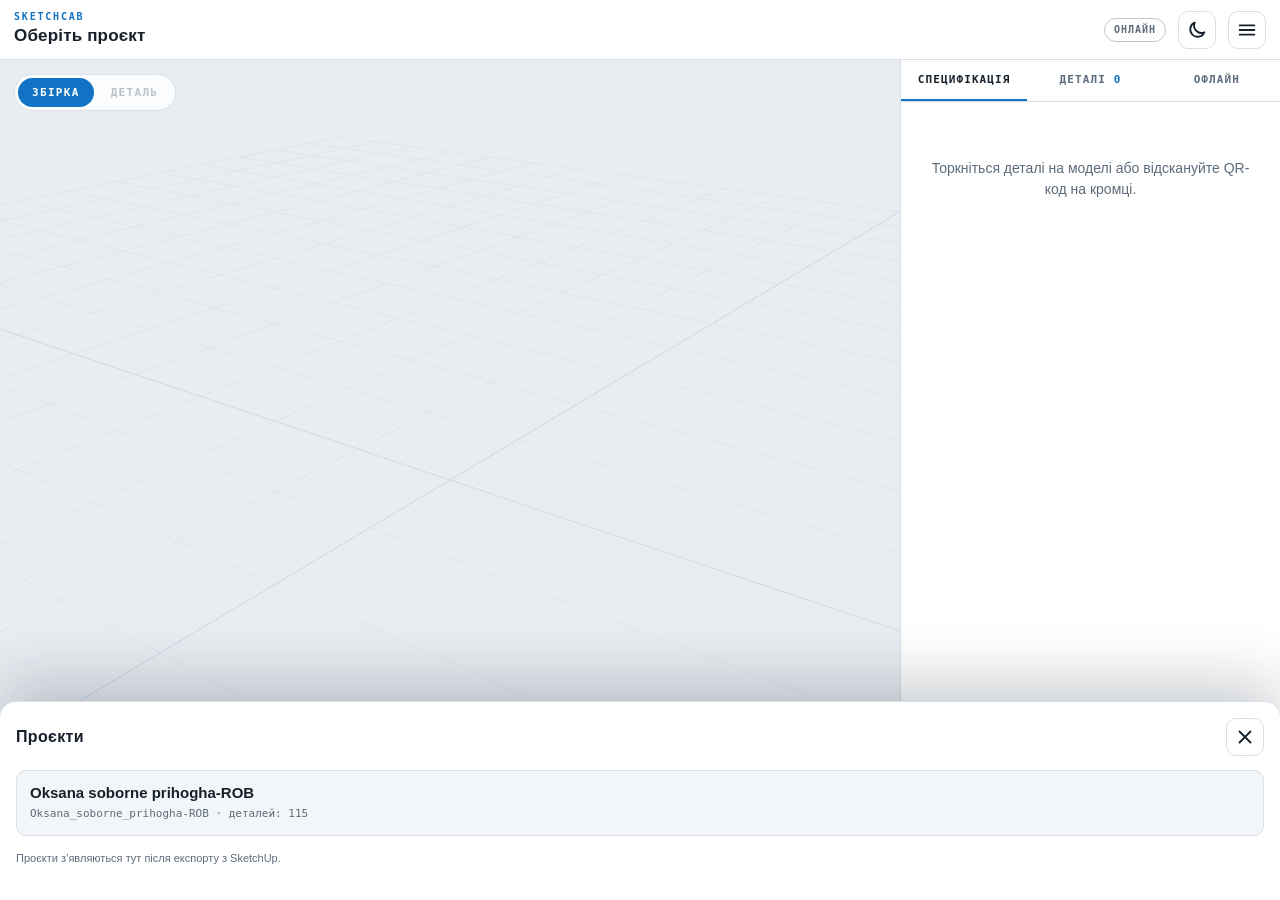
<file: index.html>
<!DOCTYPE html>
<html lang="uk">
<head>
<meta charset="utf-8">
<meta name="viewport" content="width=device-width, initial-scale=1, viewport-fit=cover, maximum-scale=1">
<title>SketchCab — 3D перегляд деталей</title>
<meta name="description" content="Мобільний 3D-перегляд меблевих деталей: кромка, присадка, габарити. Працює офлайн.">
<meta name="theme-color" content="#e9edf2">
<link rel="manifest" href="manifest.webmanifest">
<link rel="icon" href="icons/icon-192.png">
<link rel="apple-touch-icon" href="icons/icon-192.png">
<meta name="apple-mobile-web-app-capable" content="yes">
<meta name="apple-mobile-web-app-status-bar-style" content="black-translucent">
<link rel="stylesheet" href="styles.css">

<script type="importmap">
{
  "imports": {
    "three": "./vendor/three/three.module.js",
    "three/addons/": "./vendor/three/addons/"
  }
}
</script>
</head>
<body>

<div id="app">

  <header class="topbar">
    <button class="icon-btn" id="btnBack" title="До збірки" aria-label="Повернутися до збірки" hidden>
      <svg viewBox="0 0 24 24" aria-hidden="true"><path d="M15 5l-7 7 7 7"/></svg>
    </button>

    <div class="titles">
      <div class="eyebrow" id="projectId">SKETCHCAB</div>
      <h1 id="projectName">Оберіть проєкт</h1>
    </div>

    <div class="status">
      <span class="chip" id="netChip" data-state="online">онлайн</span>
    </div>

    <button class="icon-btn" id="btnTheme" title="Світла / темна тема" aria-label="Перемкнути тему">
      <svg class="moon" viewBox="0 0 24 24" aria-hidden="true"><path d="M20 14.5A8 8 0 019.5 4a8 8 0 1010.5 10.5z"/></svg>
      <svg class="sun" viewBox="0 0 24 24" aria-hidden="true"><circle cx="12" cy="12" r="4"/><path d="M12 3v2M12 19v2M3 12h2M19 12h2M5.6 5.6l1.4 1.4M17 17l1.4 1.4M18.4 5.6L17 7M7 17l-1.4 1.4"/></svg>
    </button>

    <button class="icon-btn" id="btnMenu" title="Проєкти" aria-label="Список проєктів">
      <svg viewBox="0 0 24 24" aria-hidden="true"><path d="M4 7h16M4 12h16M4 17h16"/></svg>
    </button>
  </header>

  <main class="stage">
    <canvas id="scene" aria-label="3D-сцена"></canvas>

    <div class="stage-overlay">
      <div class="loader" id="loader" hidden>
        <div class="loader-bar"><i></i></div>
        <span id="loaderText">Завантаження моделі…</span>
      </div>

      <div class="mode-switch" id="modeSwitch" role="tablist" aria-label="Режим перегляду">
        <button role="tab" data-mode="assembly" class="is-active">Збірка</button>
        <button role="tab" data-mode="part" disabled>Деталь</button>
      </div>

      <div class="explode" id="explodeBox">
        <label for="explode">Вибух-схема</label>
        <input type="range" id="explode" min="0" max="100" value="0" step="1" aria-label="Розсунути деталі">
        <output id="explodeValue">0%</output>
      </div>

      <div class="stage-actions">
        <button class="round-btn is-on" id="btnHardware" title="Отвори присадки" aria-label="Показати або сховати отвори">
          <svg viewBox="0 0 24 24" aria-hidden="true"><circle cx="12" cy="7" r="3"/><path d="M12 10v9M9 19h6"/></svg>
        </button>
        <button class="round-btn" id="btnXray" title="Прозорість деталей" aria-label="Прозорість деталей">
          <svg viewBox="0 0 24 24" aria-hidden="true"><path d="M12 5c-5 0-9 4.5-9 7s4 7 9 7 9-4.5 9-7-4-7-9-7z"/><circle cx="12" cy="12" r="2.6"/></svg>
        </button>
        <button class="round-btn" id="btnFit" title="Вписати у кадр" aria-label="Вписати у кадр">
          <svg viewBox="0 0 24 24" aria-hidden="true"><path d="M4 9V4h5M20 9V4h-5M4 15v5h5M20 15v5h-5"/></svg>
        </button>
        <button class="round-btn accent" id="btnScan" title="Сканувати QR" aria-label="Сканувати QR-код">
          <svg viewBox="0 0 24 24" aria-hidden="true"><path d="M4 8V4h4M20 8V4h-4M4 16v4h4M20 16v4h-4M7 12h10"/></svg>
        </button>
      </div>
    </div>
  </main>

  <aside class="panel" id="panel" data-open="false">
    <button class="grabber" id="grabber" aria-label="Розгорнути панель"><span></span></button>

    <nav class="tabs" id="tabs">
      <button data-tab="spec" class="is-active">Специфікація</button>
      <button data-tab="list">Деталі <em id="partsCount">0</em></button>
      <button data-tab="offline">Офлайн</button>
    </nav>

    <section class="tab-body" data-tab="spec" id="tabSpec">
      <div class="empty" id="specEmpty">
        Торкніться деталі на моделі або відскануйте QR-код на кромці.
      </div>

      <article class="spec" id="spec" hidden>
        <header class="spec-head">
          <div>
            <div class="eyebrow" id="specId">PART_00</div>
            <h2 id="specName">—</h2>
          </div>
          <span class="qty" id="specQty">×1</span>
        </header>

        <div class="dims" id="specDims">
          <div><b id="dimL">0</b><span>довжина</span></div>
          <div><b id="dimW">0</b><span>ширина</span></div>
          <div><b id="dimT">0</b><span>товщина</span></div>
        </div>

        <!-- Підпис деталі: план з кромкою та присадкою -->
        <figure class="plan">
          <figcaption>План деталі · кромка та присадка</figcaption>
          <div class="plan-canvas"><svg id="planSvg" viewBox="0 0 320 220" role="img" aria-label="Схема деталі"></svg></div>
        </figure>

        <dl class="facts">
          <div><dt>Матеріал</dt><dd id="specMaterial">—</dd></div>
          <div><dt>Волокна</dt><dd id="specGrain">—</dd></div>
          <div><dt>Площа</dt><dd id="specArea">—</dd></div>
        </dl>

        <h3 class="section-title">Кромка</h3>
        <ul class="edges" id="specEdges"></ul>

        <h3 class="section-title">Присадка <em id="holesCount"></em></h3>
        <div class="holes-wrap">
          <table class="holes" id="specHoles">
            <thead><tr><th>№</th><th>X</th><th>Y</th><th>⌀</th><th>Гл.</th><th>Площина</th><th>Тип</th></tr></thead>
            <tbody></tbody>
          </table>
        </div>
      </article>
    </section>

    <section class="tab-body" data-tab="list" id="tabList" hidden>
      <ul class="parts" id="partsList"></ul>
    </section>

    <section class="tab-body" data-tab="offline" id="tabOffline" hidden>
      <p class="note" id="offlineNote">
        Збережіть проєкт у пам’ять пристрою — після цього моделі відкриваються без мережі.
      </p>
      <button class="wide-btn primary" id="btnCacheProject">Зберегти проєкт офлайн</button>
      <div class="progress" id="cacheProgress" hidden><i></i></div>
      <ul class="saved" id="savedList"></ul>
      <button class="wide-btn" id="btnClearCache">Очистити збережене</button>
      <p class="note small">Керування як у SketchUp: затиснуте колесо — оберт,
        <b>Shift + колесо або Shift + ліва</b> — переміщення, права кнопка —
        переміщення, прокрутка — масштаб до курсора, коротке клацання лівою —
        вибір деталі.</p>
      <p class="note small" id="swState">Service Worker: —</p>
      <p class="note small">Щось не працює? <a href="check.html" style="color:var(--accent)">Сторінка перевірки</a></p>
    </section>
  </aside>

</div>

<!-- Сканер QR -->
<div class="sheet" id="scanner" hidden>
  <div class="sheet-head">
    <h2>Сканування QR</h2>
    <button class="icon-btn" id="btnScanClose" aria-label="Закрити сканер">
      <svg viewBox="0 0 24 24" aria-hidden="true"><path d="M6 6l12 12M18 6L6 18"/></svg>
    </button>
  </div>
  <div id="qrReader"></div>
  <p class="note" id="scanHint">Наведіть камеру на наклейку деталі.</p>
  <div class="manual">
    <input type="text" id="manualCode" placeholder="або вставте посилання / part_01" inputmode="url">
    <button class="wide-btn" id="btnManual">Відкрити</button>
  </div>
</div>

<!-- Вибір проєкту -->
<div class="sheet" id="picker" hidden>
  <div class="sheet-head">
    <h2>Проєкти</h2>
    <button class="icon-btn" id="btnPickerClose" aria-label="Закрити список">
      <svg viewBox="0 0 24 24" aria-hidden="true"><path d="M6 6l12 12M18 6L6 18"/></svg>
    </button>
  </div>
  <ul class="projects" id="projectsList"></ul>
  <p class="note small">Проєкти з’являються тут після експорту з SketchUp.</p>
</div>

<div id="toast" role="status" aria-live="polite"></div>

<noscript>
  <p style="padding:24px;color:#e9edf1">Для роботи в’ювера потрібен JavaScript.</p>
</noscript>

<script type="module" src="app.js"></script>
</body>
</html>
</file>
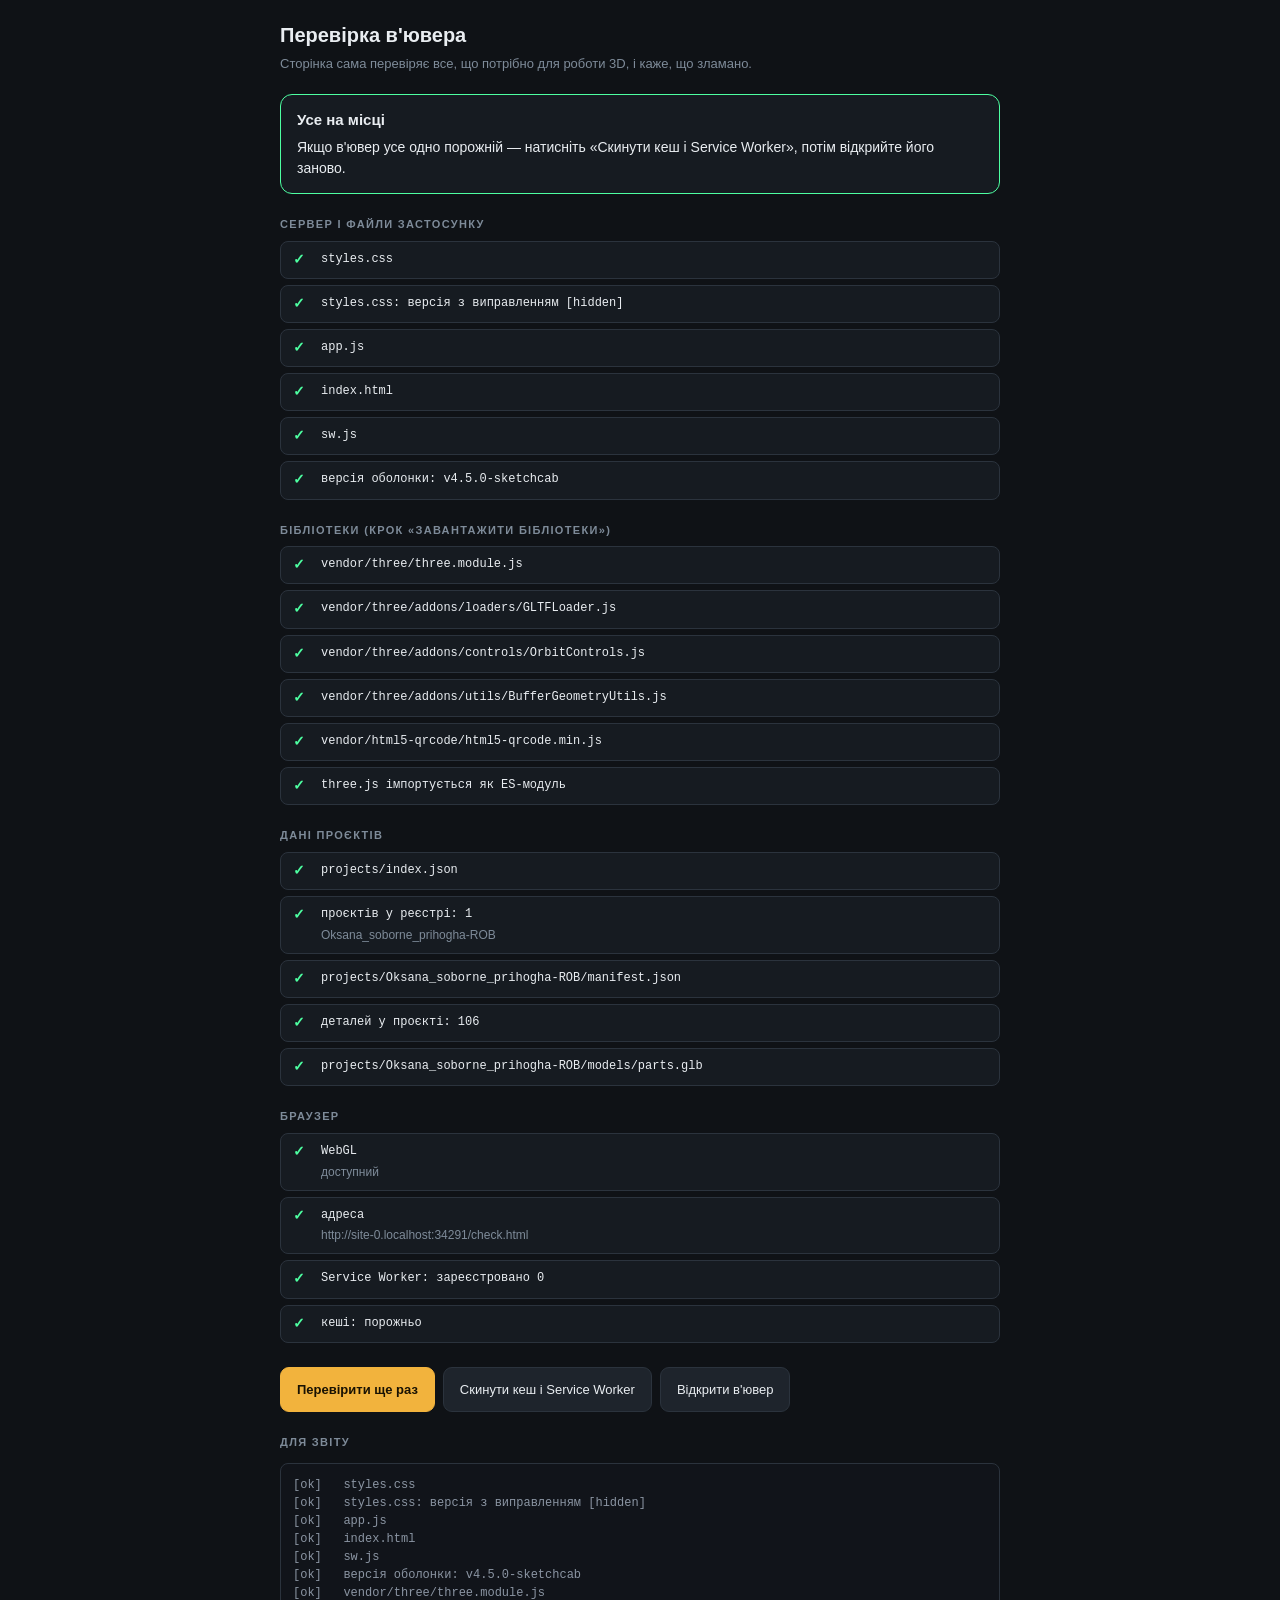
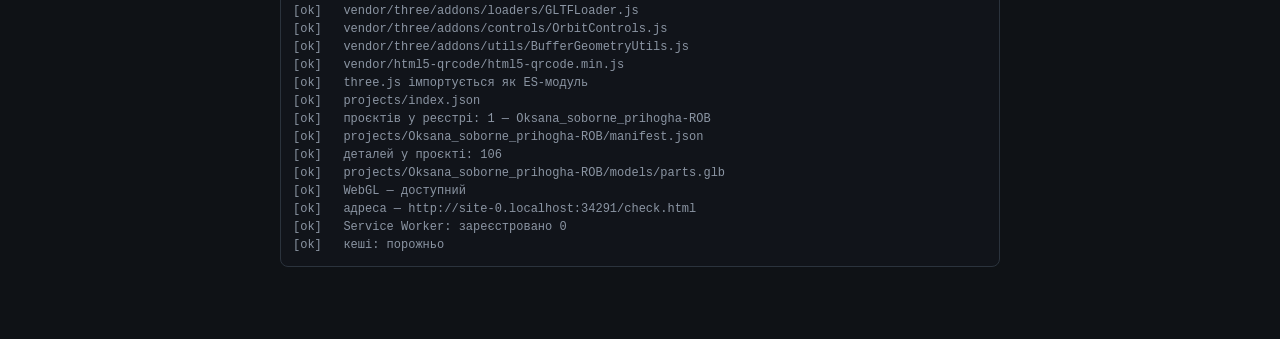
<file: check.html>
<!DOCTYPE html>
<html lang="uk">
<head>
<meta charset="utf-8">
<meta name="viewport" content="width=device-width, initial-scale=1">
<title>SketchCab — перевірка</title>
<style>
  :root { color-scheme: dark; }
  body { margin:0; padding:20px 16px 60px; background:#0f1216; color:#e9edf1;
         font:15px/1.5 -apple-system,"Segoe UI",Roboto,sans-serif; }
  .wrap { max-width:720px; margin:0 auto; }
  h1 { margin:0 0 4px; font-size:20px; }
  .sub { color:#7e8b99; font-size:13px; margin-bottom:20px; }
  .verdict { padding:14px 16px; border-radius:12px; margin-bottom:20px;
             border:1px solid #2b333d; background:#161b21; font-size:14px; }
  .verdict.ok  { border-color:#4dffa1; }
  .verdict.bad { border-color:#ff5c5c; }
  .verdict b { display:block; margin-bottom:6px; font-size:15px; }
  h2 { font-size:11px; letter-spacing:.12em; text-transform:uppercase; color:#7e8b99;
       margin:22px 0 8px; font-weight:600; }
  ul { list-style:none; margin:0; padding:0; }
  li { display:flex; gap:10px; align-items:flex-start; padding:9px 12px;
       border:1px solid #2b333d; border-radius:8px; margin-bottom:6px; background:#161b21; }
  li .icon { flex:0 0 auto; width:18px; font:700 14px/1.3 ui-monospace,monospace; }
  li.ok   .icon { color:#4dffa1; }
  li.bad  .icon { color:#ff5c5c; }
  li.warn .icon { color:#f2b33d; }
  li .body { min-width:0; flex:1; }
  li .name { font:12px/1.4 ui-monospace,Consolas,monospace; word-break:break-all; }
  li .note { color:#7e8b99; font-size:12px; margin-top:3px; }
  .actions { display:flex; flex-wrap:wrap; gap:8px; margin-top:24px; }
  button, a.btn { background:#1e242c; color:#e9edf1; border:1px solid #2b333d;
    border-radius:9px; padding:12px 16px; font-size:13px; cursor:pointer;
    text-decoration:none; display:inline-block; }
  button.primary { background:#f2b33d; color:#191203; border-color:#f2b33d; font-weight:600; }
  button:hover, a.btn:hover { border-color:#f2b33d; }
  pre { background:#11141a; border:1px solid #2b333d; border-radius:8px; padding:12px;
        overflow-x:auto; font-size:12px; color:#8b95a3; }
</style>
</head>
<body>
<div class="wrap">
  <h1>Перевірка в'ювера</h1>
  <div class="sub">Сторінка сама перевіряє все, що потрібно для роботи 3D, і каже, що зламано.</div>

  <div class="verdict" id="verdict"><b>Перевіряю…</b><span>кілька секунд</span></div>

  <h2>Сервер і файли застосунку</h2>
  <ul id="core"></ul>

  <h2>Бібліотеки (крок «завантажити бібліотеки»)</h2>
  <ul id="vendor"></ul>

  <h2>Дані проєктів</h2>
  <ul id="data"></ul>

  <h2>Браузер</h2>
  <ul id="env"></ul>

  <div class="actions">
    <button class="primary" onclick="location.reload()">Перевірити ще раз</button>
    <button onclick="resetAll()">Скинути кеш і Service Worker</button>
    <a class="btn" href="index.html">Відкрити в'ювер</a>
  </div>

  <h2>Для звіту</h2>
  <pre id="report">—</pre>
</div>

<script>
(function () {
  'use strict';

  var lines = [];

  function add(listId, status, name, note) {
    var ul = document.getElementById(listId);
    var li = document.createElement('li');
    li.className = status;
    var icon = document.createElement('span');
    icon.className = 'icon';
    icon.textContent = status === 'ok' ? '✓' : status === 'warn' ? '!' : '✗';
    var body = document.createElement('div');
    body.className = 'body';
    var nameEl = document.createElement('div');
    nameEl.className = 'name';
    nameEl.textContent = name;
    body.appendChild(nameEl);
    if (note) {
      var noteEl = document.createElement('div');
      noteEl.className = 'note';
      noteEl.textContent = note;
      body.appendChild(noteEl);
    }
    li.appendChild(icon);
    li.appendChild(body);
    ul.appendChild(li);
    lines.push((status === 'ok' ? '[ok]  ' : status === 'warn' ? '[!]   ' : '[FAIL]') +
               ' ' + name + (note ? ' — ' + note : ''));
  }

  async function probe(url) {
    try {
      var response = await fetch(url + '?probe=' + Date.now(), { cache: 'no-store' });
      return { ok: response.ok, status: response.status, response: response };
    } catch (error) {
      return { ok: false, status: 0, error: error };
    }
  }

  var failures = { server: false, vendor: 0, data: 0, core: 0 };

  async function checkFile(listId, url, kind, hint) {
    var result = await probe(url);
    if (result.ok) {
      add(listId, 'ok', url);
      return result.response;
    }
    if (result.status === 0) failures.server = true;
    failures[kind] += 1;
    add(listId, 'bad', url,
        result.status === 0 ? 'сервер не відповідає' : 'HTTP ' + result.status + (hint ? ' · ' + hint : ''));
    return null;
  }

  async function run() {
    // --- ядро застосунку ---
    var css = await checkFile('core', 'styles.css', 'core');
    if (css) {
      var text = await css.text();
      var fixed = text.indexOf('[hidden]') !== -1;
      add('core', fixed ? 'ok' : 'warn', 'styles.css: версія з виправленням [hidden]',
          fixed ? null : 'стара копія — замініть файл і скиньте кеш кнопкою нижче');
    }
    await checkFile('core', 'app.js', 'core');
    await checkFile('core', 'index.html', 'core');
    var sw = await checkFile('core', 'sw.js', 'core');
    if (sw) {
      var swText = await sw.text();
      var version = (swText.match(/VERSION\s*=\s*'([^']+)'/) || [])[1] || '?';
      add('core', 'ok', 'версія оболонки: ' + version);
    }

    // --- бібліотеки ---
    await checkFile('vendor', 'vendor/three/three.module.js', 'vendor', 'запустіть 1-завантажити-бібліотеки.bat');
    await checkFile('vendor', 'vendor/three/addons/loaders/GLTFLoader.js', 'vendor');
    await checkFile('vendor', 'vendor/three/addons/controls/OrbitControls.js', 'vendor');
    await checkFile('vendor', 'vendor/three/addons/utils/BufferGeometryUtils.js', 'vendor');
    await checkFile('vendor', 'vendor/html5-qrcode/html5-qrcode.min.js', 'vendor');

    // чи справді three.js імпортується
    try {
      await import('./vendor/three/three.module.js');
      add('vendor', 'ok', 'three.js імпортується як ES-модуль');
    } catch (error) {
      failures.vendor += 1;
      add('vendor', 'bad', 'three.js не імпортується', String(error.message || error).slice(0, 120));
    }

    // --- дані ---
    var index = await checkFile('data', 'projects/index.json', 'data');
    var projects = [];
    if (index) {
      try {
        projects = await index.json();
        add('data', projects.length ? 'ok' : 'warn',
            'проєктів у реєстрі: ' + projects.length,
            projects.length ? projects.map(function (p) { return p.id; }).join(', ') : 'зробіть експорт зі SketchUp');
      } catch (error) {
        add('data', 'bad', 'projects/index.json пошкоджено', String(error.message).slice(0, 100));
      }
    }
    if (projects.length) {
      var id = projects[0].id;
      var manifest = await checkFile('data', 'projects/' + id + '/manifest.json', 'data');
      if (manifest) {
        try {
          var data = await manifest.json();
          add('data', 'ok', 'деталей у проєкті: ' + (data.parts || []).length);
          // з версії 4.0 усі деталі лежать в одному parts.glb;
          // assembly.glb лишився тільки в старих проєктах
          var model = data.partsGlb || data.assemblyGlb;
          if (model) {
            await checkFile('data', 'projects/' + id + '/' + model, 'data');
          } else {
            add('data', 'warn', 'у маніфесті немає моделі', 'зроби експорт наново');
          }
        } catch (error) {
          add('data', 'bad', 'manifest.json не читається', String(error.message).slice(0, 100));
        }
      }
    }

    // --- браузер ---
    try {
      var canvas = document.createElement('canvas');
      var gl = canvas.getContext('webgl2') || canvas.getContext('webgl');
      add('env', gl ? 'ok' : 'bad', 'WebGL', gl ? 'доступний' : 'недоступний — 3D не працюватиме');
    } catch (error) {
      add('env', 'bad', 'WebGL', 'помилка ініціалізації');
    }
    add('env', 'ok', 'адреса', location.origin + location.pathname);

    if ('serviceWorker' in navigator) {
      var registrations = await navigator.serviceWorker.getRegistrations();
      add('env', 'ok', 'Service Worker: зареєстровано ' + registrations.length);
    } else {
      add('env', 'warn', 'Service Worker не підтримується');
    }
    if ('caches' in window) {
      var keys = await caches.keys();
      add('env', 'ok', 'кеші: ' + (keys.join(', ') || 'порожньо'));
    }

    verdict();
    document.getElementById('report').textContent = lines.join('\n');
  }

  function verdict() {
    var box = document.getElementById('verdict');
    var title, text, css;

    if (failures.server) {
      css = 'bad';
      title = 'Сервер не відповідає';
      text = 'Запустіть його у SketchUp: Extensions ▸ Sketch ▸ Локальний сервер: старт/стоп. ' +
             'Перевірте також, що адреса в браузері — та сама, яку показав плагін.';
    } else if (failures.vendor) {
      css = 'bad';
      title = 'Немає бібліотек three.js';
      text = 'Саме через це екран порожній: застосунок не може завантажитись. ' +
             'Запустіть viewer/vendor/install_libs.bat і перевірте, ' +
             'що з\'явилися шість рядків [ok].';
    } else if (failures.core) {
      css = 'bad';
      title = 'Бракує файлів застосунку';
      text = 'Схоже, тека viewer скопійована не повністю. Розпакуйте архів заново.';
    } else if (failures.data) {
      css = 'warn';
      title = 'Застосунок цілий, але даних немає';
      text = 'Зробіть експорт зі SketchUp або згенеруйте демо: tools/make_demo.py.';
    } else {
      css = 'ok';
      title = 'Усе на місці';
      text = 'Якщо в\'ювер усе одно порожній — натисніть «Скинути кеш і Service Worker», ' +
             'потім відкрийте його заново.';
    }

    box.className = 'verdict ' + css;
    box.innerHTML = '';
    var b = document.createElement('b');
    b.textContent = title;
    var span = document.createElement('span');
    span.textContent = text;
    box.appendChild(b);
    box.appendChild(span);
  }

  window.resetAll = async function () {
    try {
      if ('serviceWorker' in navigator) {
        var registrations = await navigator.serviceWorker.getRegistrations();
        for (var i = 0; i < registrations.length; i++) await registrations[i].unregister();
      }
      if ('caches' in window) {
        var keys = await caches.keys();
        for (var j = 0; j < keys.length; j++) await caches.delete(keys[j]);
      }
      alert('Кеш і Service Worker очищено. Зараз сторінка перезавантажиться.');
      location.reload();
    } catch (error) {
      alert('Не вдалося очистити: ' + error.message);
    }
  };

  run();
})();
</script>
</body>
</html>
</file>
<file: styles.css>
/* Sketch Viewer — цехова панель приладів.
   Темний графіт + амбер (колір попереджувального маркування),
   кольори кромки як семантична палітра, моноширинні цифри як у кресленні. */

:root {
  color-scheme: light;

  /* Світла тема — за замовчуванням. Темна нижче, у [data-theme="dark"]. */
  --ink:      #e9edf2;
  --panel:    #ffffff;
  --panel-2:  #f3f6f9;
  --line:     #d8dfe7;
  --line-2:   #bcc7d3;
  --text:     #16202a;
  --muted:    #5d6b7a;
  --accent:   #1273c4;
  --accent-ink: #ffffff;

  --shadow:   0 10px 30px rgba(20, 35, 55, .10);
  --grid-1:   #c2ccd6;
  --grid-2:   #dde3ea;
  --outline:  #1f2833;
  --scene-bg: #e9edf2;
  --scene-bg2:#f7f9fb;

  /* Кольори кромки — ті самі, що в кромкуванні та кресленнях SketchCab */
  --edge-04: #00b400;
  --edge-05: #00dc00;
  --edge-06: #50c850;
  --edge-08: #e08000;
  --edge-10: #7d9aa8;
  --edge-20: #a000a0;
  --edge-00: #b9c4cf;

  --hole:     #c2410c;

  --sans: -apple-system, BlinkMacSystemFont, "Segoe UI", Roboto, "Helvetica Neue", Arial, sans-serif;
  --cond: "Roboto Condensed", "Arial Narrow", "Segoe UI Semibold", var(--sans);
  --mono: ui-monospace, "SF Mono", "JetBrains Mono", Consolas, "Roboto Mono", monospace;

  --panel-w: 380px;
  --topbar-h: 60px;
  --radius: 12px;
  --safe-b: env(safe-area-inset-bottom, 0px);
}

[data-theme="dark"] {
  color-scheme: dark;

  --ink:      #0f1216;
  --panel:    #161b21;
  --panel-2:  #1e242c;
  --line:     #2b333d;
  --line-2:   #3a4552;
  --text:     #e9edf1;
  --muted:    #7e8b99;
  --accent:   #f2b33d;
  --accent-ink: #191203;

  --shadow:   0 10px 30px rgba(0, 0, 0, .5);
  --grid-1:   #3a4552;
  --grid-2:   #232a32;
  --outline:  #93a3b3;
  --scene-bg: #0f1216;
  --scene-bg2:#1a2028;

  --edge-00: #39434f;
  --hole:     #ff8a3d;
}

* { box-sizing: border-box; }

/* Атрибут hidden ховає елемент через display:none у стилях браузера,
   але будь-яке авторське правило display (grid/flex) його перебиває.
   Нижче — явний пріоритет, інакше .loader і .icon-btn лишаються видимими. */
[hidden] { display: none !important; }
html, body { height: 100%; }
body {
  margin: 0;
  background: var(--ink);
  color: var(--text);
  font: 15px/1.5 var(--sans);
  overscroll-behavior: none;
  -webkit-tap-highlight-color: transparent;
}
svg { width: 22px; height: 22px; fill: none; stroke: currentColor; stroke-width: 2; stroke-linecap: round; stroke-linejoin: round; }

#app {
  display: grid;
  grid-template-rows: var(--topbar-h) 1fr;
  grid-template-columns: 1fr var(--panel-w);
  grid-template-areas: "top top" "stage panel";
  height: 100dvh;
}

/* ---------- Верхня панель ---------- */

.topbar {
  grid-area: top;
  display: flex; align-items: center; gap: 12px;
  padding: 0 14px;
  background: var(--panel);
  border-bottom: 1px solid var(--line);
  padding-top: env(safe-area-inset-top, 0px);
  height: calc(var(--topbar-h) + env(safe-area-inset-top, 0px));
}
.titles { min-width: 0; flex: 1; }
.eyebrow {
  font: 600 10px/1 var(--mono);
  letter-spacing: .18em; text-transform: uppercase; color: var(--accent);
}
.topbar h1 {
  margin: 4px 0 0;
  font: 600 17px/1.2 var(--cond);
  letter-spacing: .01em;
  white-space: nowrap; overflow: hidden; text-overflow: ellipsis;
}
.status { display: flex; align-items: center; }
.chip {
  font: 600 10px/1 var(--mono); letter-spacing: .1em; text-transform: uppercase;
  padding: 6px 9px; border-radius: 999px;
  border: 1px solid var(--line-2); color: var(--muted);
}
.chip[data-state="offline"] { color: var(--accent); border-color: var(--accent); }

.icon-btn {
  flex: 0 0 auto;
  width: 38px; height: 38px; display: grid; place-items: center;
  background: transparent; color: var(--text);
  border: 1px solid var(--line); border-radius: 10px; cursor: pointer;
}
.icon-btn:hover { border-color: var(--line-2); background: var(--panel-2); }
.icon-btn:focus-visible, button:focus-visible, input:focus-visible, a:focus-visible {
  outline: 2px solid var(--accent); outline-offset: 2px;
}

/* ---------- Сцена ---------- */

.stage { grid-area: stage; position: relative; min-height: 0; background:
  radial-gradient(120% 90% at 50% 0%, var(--scene-bg2) 0%, var(--scene-bg) 65%); }
#scene { display: block; width: 100%; height: 100%; touch-action: none; }

.stage-overlay {
  position: absolute; inset: 0; pointer-events: none;
  display: flex; flex-direction: column; justify-content: space-between;
  padding: 14px;
}
.stage-overlay > * { pointer-events: auto; }

.mode-switch {
  align-self: flex-start;
  display: inline-flex; padding: 3px; gap: 3px;
  background: color-mix(in srgb, var(--panel) 82%, transparent); backdrop-filter: blur(8px);
  border: 1px solid var(--line); border-radius: 999px;
}
.mode-switch button {
  border: 0; background: transparent; color: var(--muted); cursor: pointer;
  font: 600 11px/1 var(--mono); letter-spacing: .12em; text-transform: uppercase;
  padding: 9px 14px; border-radius: 999px;
}
.mode-switch button.is-active { background: var(--accent); color: var(--accent-ink); }
.mode-switch button:disabled { opacity: .4; cursor: not-allowed; }

.explode {
  position: absolute; left: 14px; right: 14px; bottom: 76px;
  display: grid; grid-template-columns: auto 1fr auto; align-items: center; gap: 12px;
  padding: 10px 14px;
  background: color-mix(in srgb, var(--panel) 82%, transparent); backdrop-filter: blur(8px);
  border: 1px solid var(--line); border-radius: var(--radius);
}
.explode[hidden] { display: none; }
.explode label {
  font: 600 10px/1 var(--mono); letter-spacing: .12em; text-transform: uppercase; color: var(--muted);
}
.explode output { font: 600 13px/1 var(--mono); color: var(--accent); min-width: 42px; text-align: right; }
input[type="range"] {
  -webkit-appearance: none; appearance: none; width: 100%; height: 22px; background: transparent;
}
input[type="range"]::-webkit-slider-runnable-track { height: 3px; background: var(--line-2); border-radius: 2px; }
input[type="range"]::-moz-range-track { height: 3px; background: var(--line-2); border-radius: 2px; }
input[type="range"]::-webkit-slider-thumb {
  -webkit-appearance: none; width: 20px; height: 20px; margin-top: -9px;
  background: var(--accent); border-radius: 50%; border: 3px solid var(--ink); cursor: pointer;
}
input[type="range"]::-moz-range-thumb {
  width: 20px; height: 20px; background: var(--accent);
  border-radius: 50%; border: 3px solid var(--ink); cursor: pointer;
}

.stage-actions { align-self: flex-end; display: flex; gap: 10px; }
.round-btn {
  width: 48px; height: 48px; border-radius: 50%;
  display: grid; place-items: center; cursor: pointer;
  background: color-mix(in srgb, var(--panel) 88%, transparent); backdrop-filter: blur(8px);
  color: var(--text); border: 1px solid var(--line);
}
.round-btn.accent { background: var(--accent); color: var(--accent-ink); border-color: var(--accent); }
.round-btn:active { transform: scale(.96); }

.loader {
  position: absolute; top: 50%; left: 50%; transform: translate(-50%,-50%);
  display: grid; gap: 10px; justify-items: center;
  font: 600 11px/1 var(--mono); letter-spacing: .1em; text-transform: uppercase; color: var(--muted);
}
.loader-bar { width: 160px; height: 3px; background: var(--line); overflow: hidden; border-radius: 2px; }
.loader-bar i { display: block; height: 100%; width: 40%; background: var(--accent); animation: slide 1.1s ease-in-out infinite; }
@keyframes slide { 0% { transform: translateX(-100%); } 100% { transform: translateX(300%); } }

/* ---------- Бічна панель ---------- */

.panel {
  grid-area: panel;
  background: var(--panel);
  border-left: 1px solid var(--line);
  display: flex; flex-direction: column; min-height: 0;
}
.grabber { display: none; }

.tabs { display: flex; border-bottom: 1px solid var(--line); flex: 0 0 auto; }
.tabs button {
  flex: 1; padding: 14px 6px; cursor: pointer;
  background: transparent; border: 0; border-bottom: 2px solid transparent;
  color: var(--muted); font: 600 11px/1 var(--mono); letter-spacing: .1em; text-transform: uppercase;
}
.tabs button.is-active { color: var(--text); border-bottom-color: var(--accent); }
.tabs em { font-style: normal; color: var(--accent); }

.tab-body { flex: 1 1 auto; overflow-y: auto; padding: 16px 16px calc(24px + var(--safe-b)); }
.empty { color: var(--muted); font-size: 14px; padding: 40px 8px; text-align: center; }

.spec-head { display: flex; align-items: flex-start; gap: 12px; justify-content: space-between; }
.spec-head h2 { margin: 5px 0 0; font: 600 21px/1.15 var(--cond); }
.qty {
  font: 600 13px/1 var(--mono); color: var(--accent-ink); background: var(--accent);
  padding: 6px 9px; border-radius: 6px; flex: 0 0 auto;
}

.dims {
  display: grid; grid-template-columns: repeat(3, 1fr); gap: 1px;
  margin: 16px 0; background: var(--line); border: 1px solid var(--line); border-radius: var(--radius); overflow: hidden;
}
.dims div { background: var(--panel-2); padding: 12px 10px; text-align: center; }
.dims b { display: block; font: 600 22px/1 var(--mono); letter-spacing: -.02em; }
.dims span { display: block; margin-top: 5px; font-size: 10px; letter-spacing: .1em;
             text-transform: uppercase; color: var(--muted); }

/* Підпис-план деталі */
.plan { margin: 0 0 16px; }
.plan figcaption {
  font: 600 10px/1 var(--mono); letter-spacing: .12em; text-transform: uppercase;
  color: var(--muted); margin-bottom: 8px;
}
.plan-canvas {
  background: var(--panel-2); border: 1px solid var(--line); border-radius: var(--radius); padding: 10px;
}
.plan-canvas svg { width: 100%; height: auto; stroke: none; }

.facts { margin: 0 0 18px; display: grid; gap: 1px; background: var(--line);
         border: 1px solid var(--line); border-radius: var(--radius); overflow: hidden; }
.facts > div { background: var(--panel-2); display: flex; justify-content: space-between;
               gap: 12px; padding: 11px 12px; }
.facts dt { color: var(--muted); font-size: 12px; letter-spacing: .04em; }
.facts dd { margin: 0; font-size: 13px; text-align: right; }

.section-title {
  margin: 20px 0 10px; font: 600 10px/1 var(--mono);
  letter-spacing: .14em; text-transform: uppercase; color: var(--muted);
}
.section-title em { font-style: normal; color: var(--accent); }

.edges { list-style: none; margin: 0; padding: 0; display: grid; gap: 6px; }
.edges li {
  display: grid; grid-template-columns: 4px auto 1fr auto; align-items: center; gap: 10px;
  background: var(--panel-2); border: 1px solid var(--line); border-radius: 8px; padding: 9px 11px 9px 0;
  overflow: hidden;
}
.edges li i { display: block; width: 4px; height: 34px; margin: -9px 0; }
.edges li b { font: 600 11px/1 var(--mono); letter-spacing: .06em; color: var(--muted); }
.edges li span { font-size: 13px; }
.edges li u { text-decoration: none; font: 600 13px/1 var(--mono); }

.holes-wrap { overflow-x: auto; }
table.holes { width: 100%; border-collapse: collapse; font: 12px/1.3 var(--mono); }
table.holes th {
  text-align: left; color: var(--muted); font: 600 9px/1 var(--mono);
  letter-spacing: .1em; text-transform: uppercase; padding: 0 8px 8px 0; white-space: nowrap;
}
table.holes td { padding: 7px 8px 7px 0; border-top: 1px solid var(--line); white-space: nowrap; }
table.holes tbody tr { cursor: pointer; }
table.holes tbody tr:hover td, table.holes tbody tr.is-active td { color: var(--accent); }

.parts { list-style: none; margin: 0; padding: 0; display: grid; gap: 8px; }
.parts li button {
  width: 100%; text-align: left; cursor: pointer;
  display: grid; grid-template-columns: 1fr auto; gap: 4px 12px; align-items: center;
  background: var(--panel-2); border: 1px solid var(--line); border-radius: 10px; padding: 11px 12px;
  color: var(--text);
}
.parts li button:hover { border-color: var(--line-2); }
.parts li button.is-active { border-color: var(--accent); }
.parts .name { font-size: 14px; }
.parts .meta { grid-column: 1; font: 11px/1.3 var(--mono); color: var(--muted); }
.parts .badge { grid-row: 1 / span 2; font: 600 12px/1 var(--mono); color: var(--accent); }
.parts .bars { grid-column: 1 / -1; display: flex; gap: 3px; margin-top: 4px; }
.parts .bars i { height: 3px; flex: 1; border-radius: 2px; }

.note { color: var(--muted); font-size: 13px; margin: 0 0 14px; }
.note.small { font-size: 11px; margin-top: 14px; }
.wide-btn {
  width: 100%; padding: 13px; cursor: pointer; margin-bottom: 10px;
  background: var(--panel-2); color: var(--text);
  border: 1px solid var(--line); border-radius: 10px;
  font: 600 12px/1 var(--mono); letter-spacing: .1em; text-transform: uppercase;
}
.wide-btn.primary { background: var(--accent); color: var(--accent-ink); border-color: var(--accent); }
.wide-btn:disabled { opacity: .5; cursor: progress; }

.progress { height: 3px; background: var(--line); border-radius: 2px; overflow: hidden; margin: -4px 0 14px; }
.progress i { display: block; height: 100%; width: 0; background: var(--accent); transition: width .2s ease; }

.saved { list-style: none; margin: 0 0 14px; padding: 0; display: grid; gap: 6px; }
.saved li {
  display: flex; justify-content: space-between; gap: 10px; align-items: center;
  font: 11px/1.3 var(--mono); color: var(--muted);
  border: 1px solid var(--line); border-radius: 8px; padding: 9px 11px;
}
.saved li b { color: var(--text); font-weight: 600; }

/* ---------- Шторки ---------- */

.sheet {
  position: fixed; inset: auto 0 0 0; z-index: 20;
  max-height: 92dvh; overflow-y: auto;
  background: var(--panel); border-top: 1px solid var(--line);
  border-radius: 16px 16px 0 0;
  padding: 16px 16px calc(20px + var(--safe-b));
  box-shadow: 0 -20px 60px rgba(20,35,55,.22);
  animation: rise .22s ease-out;
}
@keyframes rise { from { transform: translateY(12%); opacity: 0; } to { transform: none; opacity: 1; } }
.sheet-head { display: flex; align-items: center; justify-content: space-between; margin-bottom: 14px; }
.sheet-head h2 { margin: 0; font: 600 16px/1 var(--cond); letter-spacing: .02em; }
#qrReader { border-radius: var(--radius); overflow: hidden; background: #000; min-height: 240px; }
#qrReader video { width: 100% !important; height: auto !important; display: block; }
.manual { display: grid; grid-template-columns: 1fr auto; gap: 8px; margin-top: 12px; }
.manual input {
  background: var(--ink); color: var(--text); border: 1px solid var(--line);
  border-radius: 10px; padding: 12px; font: 13px/1 var(--mono);
}
.manual .wide-btn { margin: 0; width: auto; padding: 12px 16px; }

.projects { list-style: none; margin: 0; padding: 0; display: grid; gap: 8px; }
.projects li button {
  width: 100%; text-align: left; cursor: pointer; color: var(--text);
  background: var(--panel-2); border: 1px solid var(--line); border-radius: 10px; padding: 13px;
}
.projects li button:hover { border-color: var(--accent); }
.projects .pname { font: 600 15px/1.2 var(--cond); }
.projects .pmeta { font: 11px/1.4 var(--mono); color: var(--muted); margin-top: 4px; }

#toast {
  position: fixed; left: 50%; bottom: calc(24px + var(--safe-b)); transform: translateX(-50%) translateY(20px);
  z-index: 40; pointer-events: none; opacity: 0; transition: opacity .2s, transform .2s;
  background: var(--panel-2); border: 1px solid var(--line-2); border-radius: 999px;
  padding: 11px 18px; font: 13px/1 var(--sans); max-width: 88vw; text-align: center;
}
#toast.is-visible { opacity: 1; transform: translateX(-50%) translateY(0); }

/* ---------- Мобільна розкладка ---------- */

@media (max-width: 860px) {
  #app {
    grid-template-columns: 1fr;
    grid-template-rows: var(--topbar-h) 1fr;
    grid-template-areas: "top" "stage";
  }
  .panel {
    position: fixed; left: 0; right: 0; bottom: 0; z-index: 15;
    border-left: 0; border-top: 1px solid var(--line);
    border-radius: 16px 16px 0 0;
    height: 82dvh;
    transform: translateY(calc(100% - 132px - var(--safe-b)));
    transition: transform .26s cubic-bezier(.22,.61,.36,1);
    box-shadow: 0 -18px 50px rgba(20,35,55,.20);
  }
  .panel[data-open="true"] { transform: translateY(0); }
  .grabber {
    display: block; width: 100%; padding: 10px 0 6px;
    background: transparent; border: 0; cursor: pointer;
  }
  .grabber span { display: block; width: 42px; height: 4px; margin: 0 auto;
                  background: var(--line-2); border-radius: 2px; }
  .explode { bottom: 152px; }
  .stage-actions { margin-bottom: 132px; }
  .tab-body { padding-bottom: 24px; }
  .sheet { z-index: 30; }
}

@media (prefers-reduced-motion: reduce) {
  *, *::before, *::after { animation-duration: .01ms !important; transition-duration: .01ms !important; }
}

/* ── Перемикач теми ─────────────────────────────────────────────── */
.icon-btn .sun { display: none; }
[data-theme="dark"] .icon-btn .sun  { display: block; }
[data-theme="dark"] .icon-btn .moon { display: none; }

/* активний режим прозорості */
.round-btn.is-on { background: var(--accent); color: var(--accent-ink); border-color: var(--accent); }
</file>
